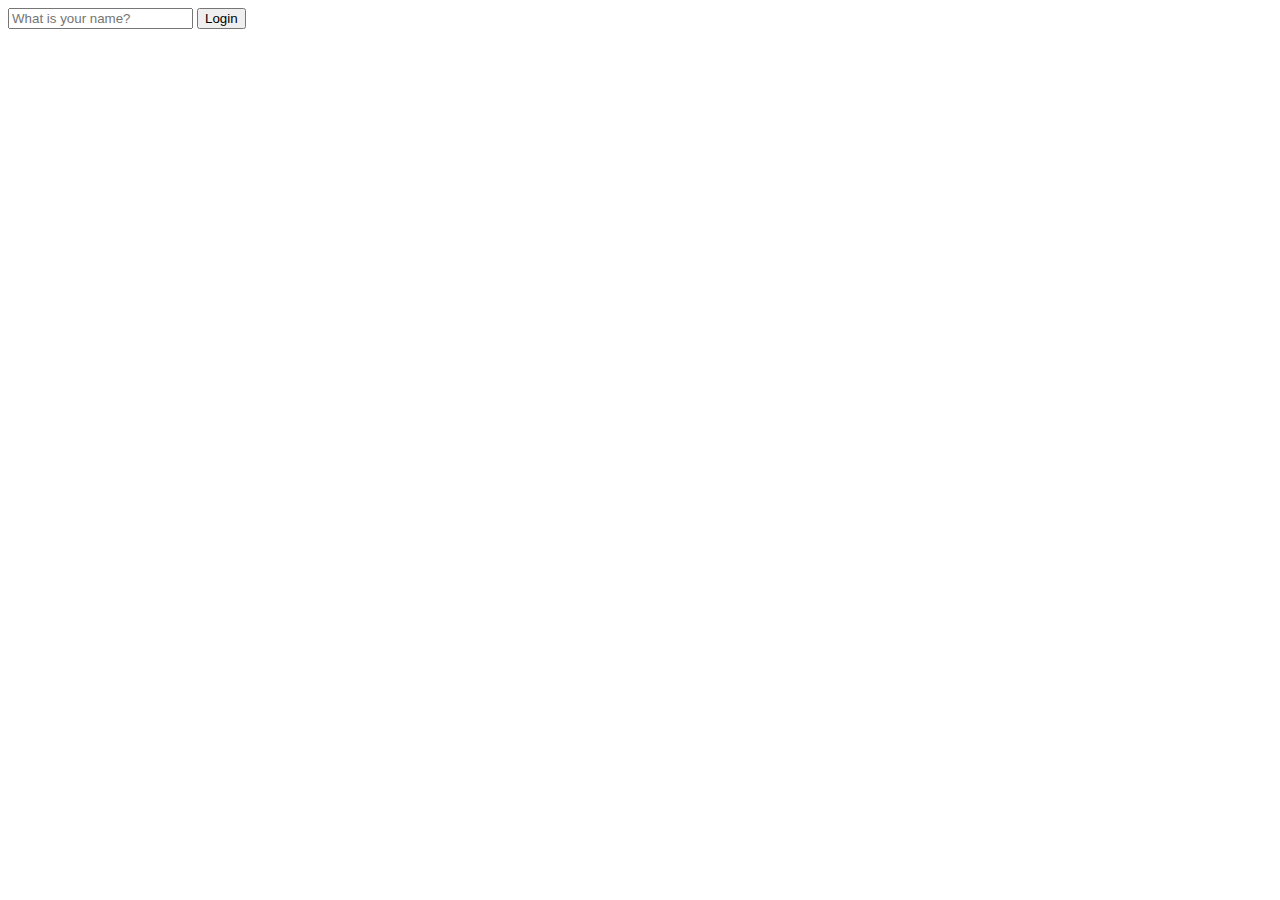
<file: index04.html>
<!DOCTYPE html>
<html lang="en">
<head>
    <meta charset="UTF-8">
    <meta http-equiv="X-UA-Compatible" content="IE=edge">
    <meta name="viewport" content="width=device-width, initial-scale=1.0">
    <link rel="stylesheet" href="style04.css"> 
    <title>Nomad 04</title>
</head>
<body>
    <form id = "login-form">
        <input required maxlength="15" type="text" placeholder="What is your name?"/>
        <input type="submit" value="Login" />
        
        <!-- <a href="http://nomadcoders.co">Go to courses</a> -->
    </form>
    <h1 id="greeting" class="hidden"></h1>
    <script src="04.js"></script>
</body>
</html>
</file>
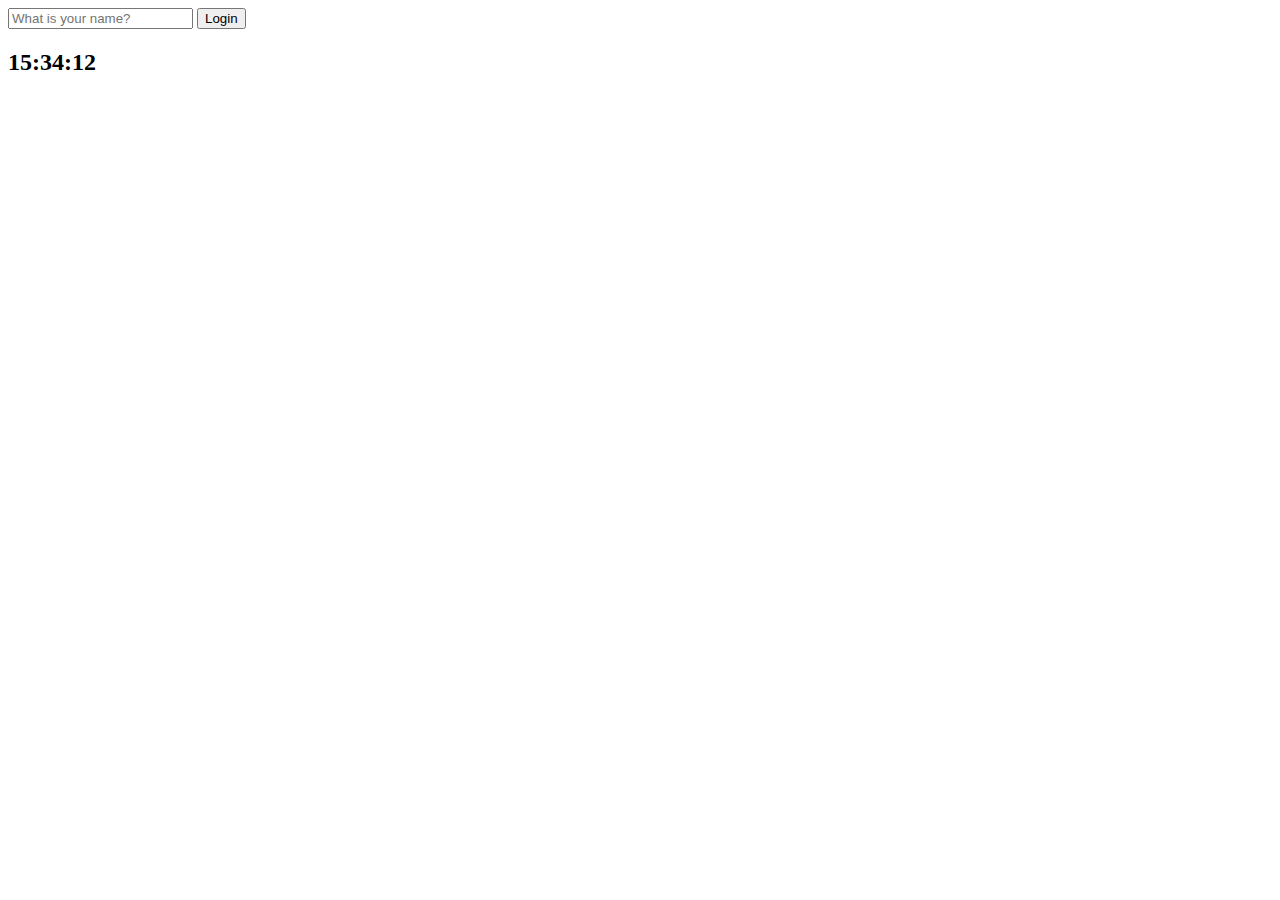
<file: html/index05.html>
<!DOCTYPE html>
<html lang="en">
<head>
    <meta charset="UTF-8">
    <meta http-equiv="X-UA-Compatible" content="IE=edge">
    <meta name="viewport" content="width=device-width, initial-scale=1.0">
    <link rel="stylesheet" href="../css/style05.css">
    <title>Momentum App</title>
</head>
<body>
    <form id = "login-form" class="hidden">
        <input required maxlength="15" type="text" placeholder="What is your name?"/>
        <input type="submit" value="Login" />
    </form>
    
    <h2 id = "clock">00:00:00</h2>
    <h1 class="hidden" id="greeting"></h1>

    <script src ="../js/clock05.js"></script>
    <script src ="../js/greetings04.js"></script>
</body>
</html>
</file>
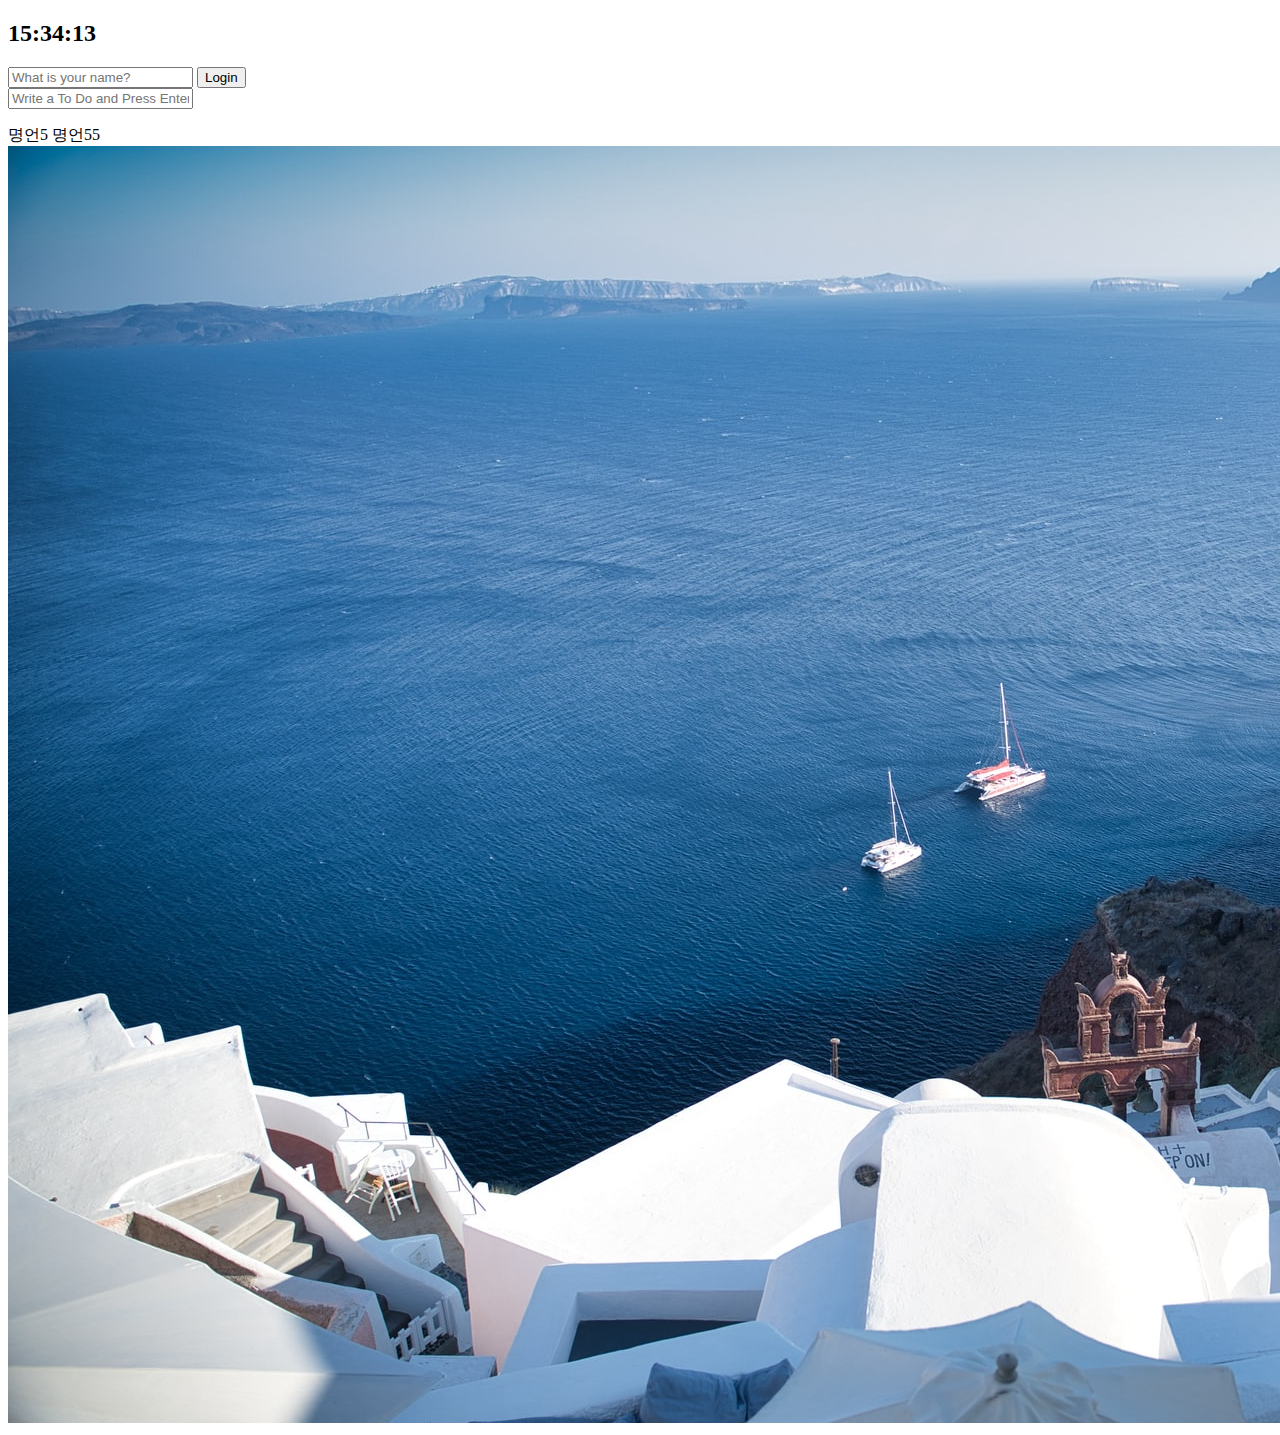
<file: html/index07.html>
<!DOCTYPE html>
<html lang="en">
<head>
    <meta charset="UTF-8">
    <meta http-equiv="X-UA-Compatible" content="IE=edge">
    <meta name="viewport" content="width=device-width, initial-scale=1.0">
    <link rel="stylesheet" href="../css/style06.css">
    <title>Momentum App</title>
</head>
<body>
    <h2 id = "clock">00:00:00</h2>
    <form id = "login-form" class="hidden">
        <input required maxlength="15" type="text" placeholder="What is your name?"/>
        <input type="submit" value="Login" />
    </form>
    <h1 class="hidden" id="greeting"></h1>
    <form id = "todo-form">
        <input type="text" placeholder="Write a To Do and Press Enter" required />
    </form>
    <ul id = "todo-list">
        
    </ul>
    <div id="quote">
        <span></span>
        <span></span>
    </div>

    <div id ="weather">
        <span></span>
        <span></span>
    </div>
    <script src="../js/weather.js"></script>
    <script src="../js/todo07.js"></script>
    <script src="../js/background06.js"></script>
    <script src="../js/quotes06.js"></script>
    <script src ="../js/clock05.js"></script>
    <script src ="../js/greetings04.js"></script>
</body>
</html>
</file>
<file: style04.css>
.hidden {
    display: none;
}
</file>
<file: css/style05.css>
.hidden{
    display: none;
}
</file>
<file: css/style06.css>
.hidden{
    display: none;
}
</file>
